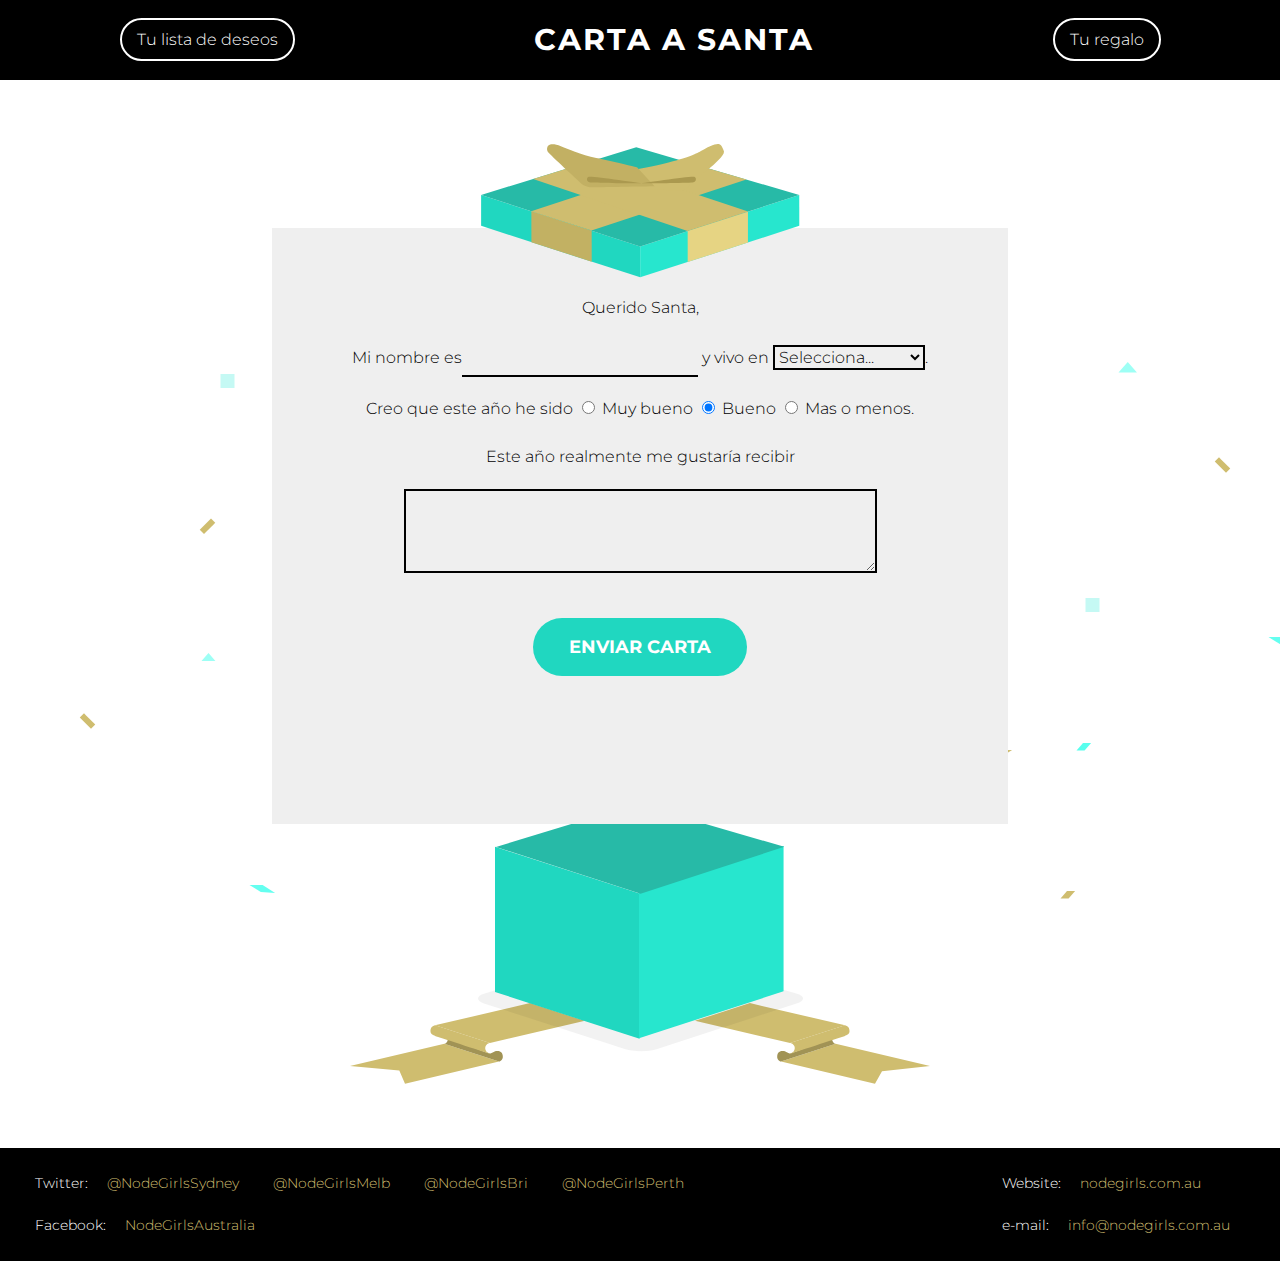
<file: js-xmas-edition/index.html>
<!doctype html>
<html lang="en">
<head>
    <meta name="viewport" content="width=device-width, initial-scale=1.0, minimum-scale=1.0, maximum-scale=1.0"
          charset="UTF-8">
    <title>Carta a Papá Noel</title>

    <link href="https://fonts.googleapis.com/css?family=Montserrat:300,400,500,700,900" rel="stylesheet">
    <link rel="stylesheet" href="css/main.css">
    <link rel="stylesheet" href="css/index.css">
</head>

<body>

<header>
    <ul>
        <li><a href="wishlist.html">Tu lista de deseos</a></li>
        <li><h1>Carta a santa</h1></li>
        <li><a href="resultado.html">Tu regalo</a></li>
    </ul>
</header>

<section>
    <img src="img/gift_top.svg" class="gift_top" alt="Imagen de un regalo">
    <form method="post" name="formulario" id="carta-a-santa">
        <p>Querido Santa,</p>
        <p>Mi nombre es<input type="text" name="nombre" id="nombre"> y vivo en
            <select name="ciudad">
				<option value="">Selecciona...</option>
                <option value="Buenos Aires">Bs. As.</option>
                <option value="Catamarca">Catamarca</option>
                <option value="Chaco">Chaco</option>
                <option value="Chubut">Chubut</option>
                <option value="Cordoba">Cordoba</option>
                <option value="Corrientes">Corrientes</option>
                <option value="Entre Rios">Entre Rios</option>
                <option value="Formosa">Formosa</option>
                <option value="Jujuy">Jujuy</option>
                <option value="La Pampa">La Pampa</option>
                <option value="La Rioja">La Rioja</option>
                <option value="Mendoza">Mendoza</option>
                <option value="Misiones">Misiones</option>
                <option value="Neuquen">Neuquen</option>
                <option value="Rio Negro">Rio Negro</option>
                <option value="Salta">Salta</option>
                <option value="San Juan">San Juan</option>
                <option value="San Luis">San Luis</option>
                <option value="Santa Cruz">Santa Cruz</option>
                <option value="Santa Fe">Santa Fe</option>
                <option value="Sgo. del Estero">Sgo. del Estero</option>
                <option value="Tierra del Fuego">Tierra del Fuego</option>
                <option value="Tucuman">Tucuman</option>
            </select>.
        </p>

        <p> Creo que este año he sido
            <input type="radio" value="muy_bueno" name="comportamiento"> Muy bueno
            <input type="radio" value="bueno" name="comportamiento" checked> Bueno
            <input type="radio" value="maso" name="comportamiento"> Mas o menos.</p>
        <p>Este año realmente me gustaría recibir</p>
        <p>
            <textarea name="descripcion-regalo" rows="4" cols="45"></textarea>
        </p>

        <ul id="errores">
        </ul>

        <p>
            <button name="submit" id="enviar-carta">
                Enviar carta
            </button>
        </p>
    </form>

    <div id="exito" class="oculto">
        <strong>Tu envío fue exitoso!</strong>
    </div>

    <img src="img/gift_box.svg" class="gift_bottom">
</section>

<footer>
    <ul>
        <li class="twitter">
            Twitter:
            <a href="https://twitter.com/NodeGirlsSydney" target="_blank" rel="noopener noreferrer">@NodeGirlsSydney</a>
            <a href="https://twitter.com/NodeGirlsMelb" target="_blank" rel="noopener noreferrer">@NodeGirlsMelb</a>
            <a href="https://twitter.com/NodeGirlsBri" target="_blank" rel="noopener noreferrer">@NodeGirlsBri</a>
            <a href="https://twitter.com/NodeGirlsPerth" target="_blank" rel="noopener noreferrer">@NodeGirlsPerth</a>
        </li>
        <li class="facebook">
            Facebook:
            <a href="https://www.facebook.com/NodeGirlsAustralia" target="_blank" rel="noopener noreferrer">NodeGirlsAustralia</a>
        </li>
    </ul>
    <ul>
        <li class="website">
            Website:
            <a href="http://nodegirls.com.au" target="_blank" rel="noopener noreferrer">nodegirls.com.au</a>
        </li>
        <li class="email">
            e-mail:
            <a href="mailto:info@nodegirls.com.au" target="_blank" rel="noopener noreferrer">info@nodegirls.com.au</a>
        </li>
    </ul>
</footer>

<script src="js/funciones.js" type="text/javascript"></script>
<script src="js/main.js" type="text/javascript"></script>
<script src="js/pruebas.js" type="text/javascript"></script>
</body>

</html>
</file>
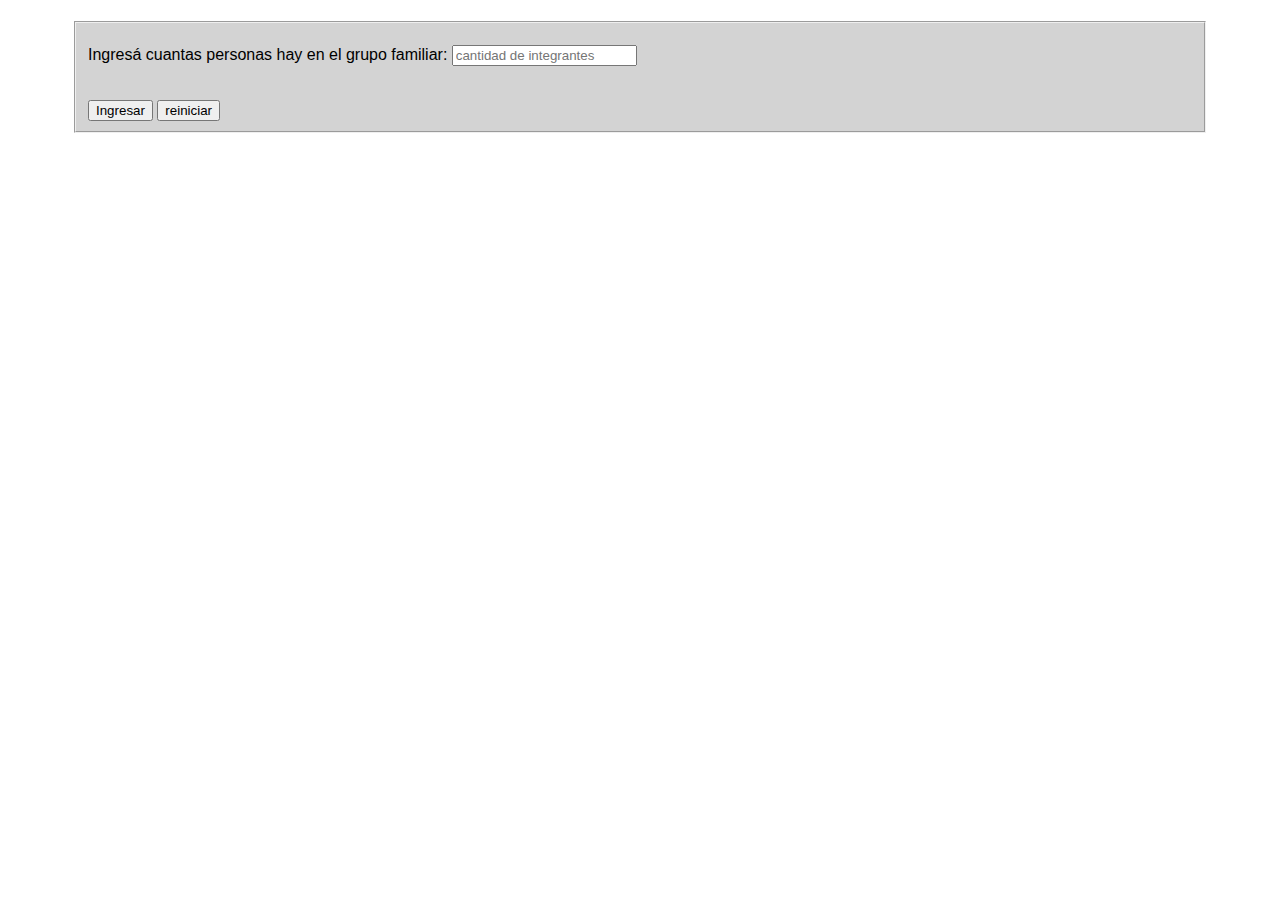
<file: clase-6-tarea/ejercicio-1/index.html>
<!DOCTYPE html>
<html lang="en">
<head>
    <meta charset="UTF-8">
    <meta http-equiv="X-UA-Compatible" content="IE=edge">
    <meta name="viewport" content="width=device-width, initial-scale=1.0">
    <title>ejercicio 1</title>
    <link rel="stylesheet" href="./style.css">
</head>
<body>

    <form>
        <fieldset>
            <label for=""> Ingresá cuantas personas hay en el grupo familiar: 
                <input type="number" placeholder="cantidad de integrantes" id="integrantes">
            </label> <br>
            <button type="submit" id="boton-cantidad">Ingresar</button>
            <button id="reinicio-general" type="reset">reiniciar</button>    
        </fieldset>

        <div id="errores" class="oculto"></div>

        <div id="contenedor-inputs-nuevos"></div> 

        <button id="calculo-edades" class="oculto">calcular</button>
        <button id="reinicio" class="oculto" type="reset">reiniciar</button> 

    </form>

    <div class="oculto" id="mensaje">
        <p>La edad mayor es: <strong id="edad-mayor"></strong></p>
        <p>La edad menor es: <strong id="edad-menor"></strong></p>
        <p>El promedio de edades es: <strong id="edad-promedio"></strong></p>
    </div>
      
    <script type="text/javascript" src="./js/calculos.js"></script>
    <script type="text/javascript" src="./js/validaciones.js"></script>
    <script type="text/javascript" src="./js/script.js"></script>
    <script type="text/javascript" src="./js/pruebas.js"></script>
</body>
</html>
</file>
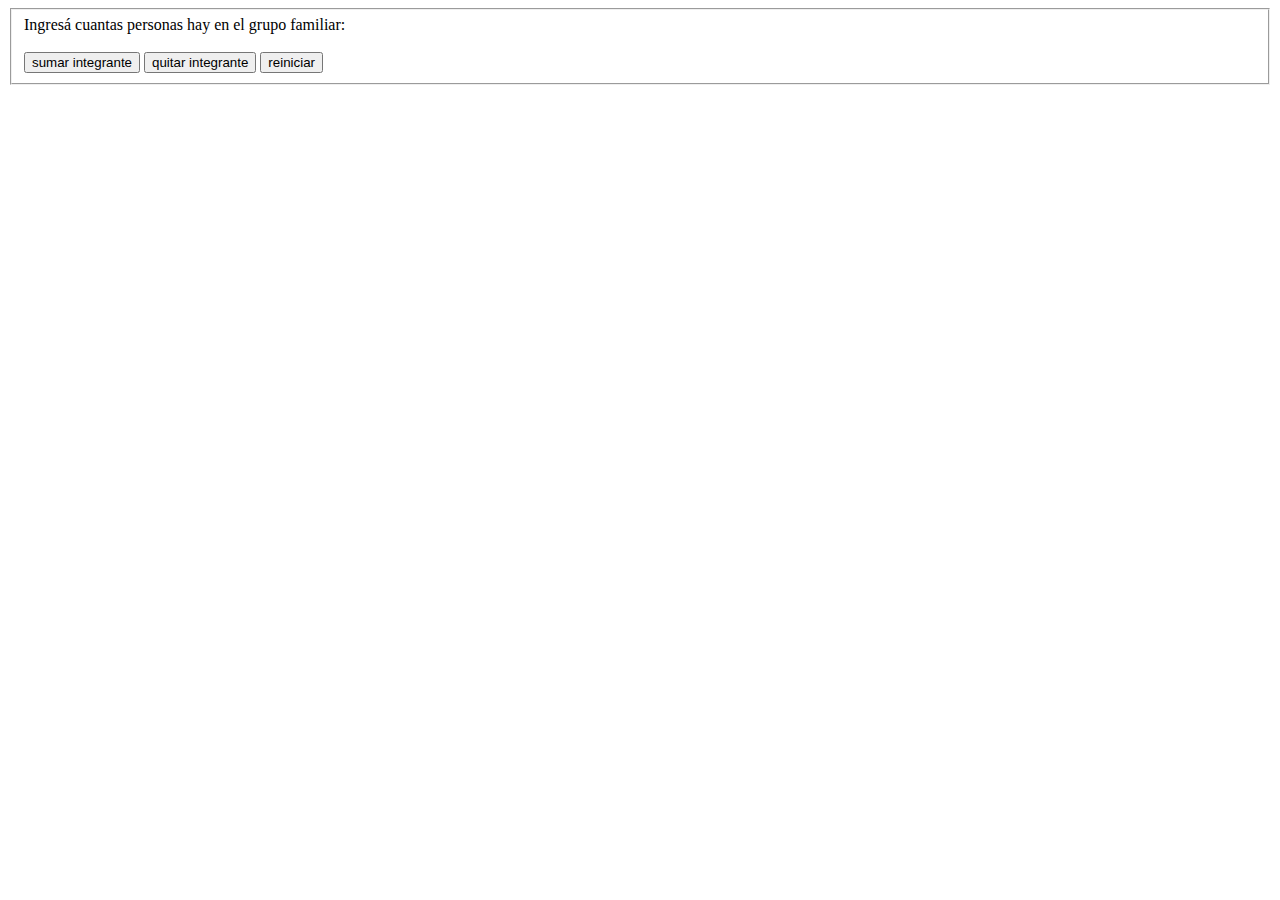
<file: clase-6-tarea/ejercicio-2/index.html>
<!DOCTYPE html>
<html lang="en">

<head>
    <meta charset="UTF-8">
    <meta http-equiv="X-UA-Compatible" content="IE=edge">
    <meta name="viewport" content="width=device-width, initial-scale=1.0">
    <title>ejercicio 2</title>
    <link rel="stylesheet" href="./styles.css">
</head>

<body>

    <form>
        <fieldset>
            <label for=""> Ingresá cuantas personas hay en el grupo familiar:             
            </label> <br>
            <button id="sumar-integrante">sumar integrante</button>
            <button id="restar-integrante">quitar integrante</button> 
            <button id="reiniciar">reiniciar</button> 
        </fieldset>

        <div id="contenedor-inputs-nuevos"></div>
  
        <button id="calcular-salario" class="oculto" type="submit">calcular</button>
    
    </form>

    <div id="errores"></div>

    <div class="oculto" id="calculo">
        <p>mayor salario anual: <em id="mayor-salario"></em></p>
        <p>menor salario anual: <em id="menor-salario"></em></p>
        <p>salario anual promedio: <em id="promedio-salario"></em></p>
        <p>salario mensual promedio: <em id="promedio-mensual-salario"></em></p>
    </div>

    <script src="./js/funciones.js" type="text/javascript"></script>
    <script src="../ejercicio-1/js/calculos.js" type="text/javascript"></script>
    <script src="./js/script.js" type="text/javascript"></script>
    <script src="./js/pruebas.js" type="text/javascript"></script>
</body>

</html>
</file>
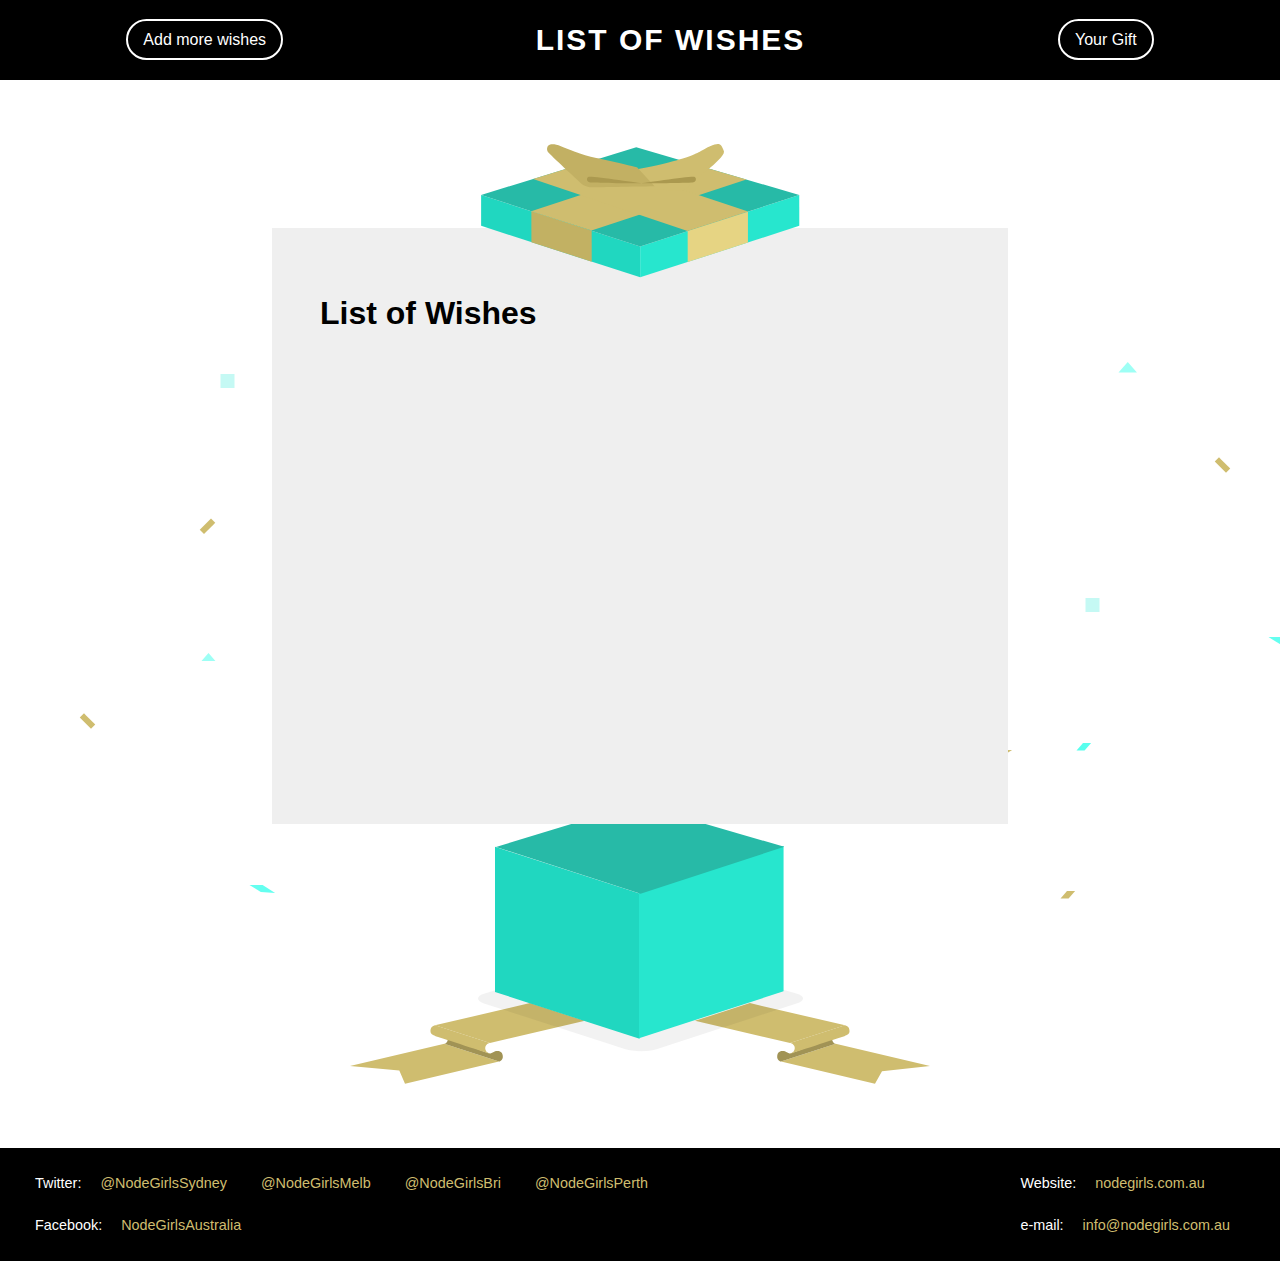
<file: js-xmas-edition/wishlist.html>
<!DOCTYPE html>
<html lang="en">
<head>
	<meta name="viewport" content="width=device-width, initial-scale=1" charset="UTF-8">
	<title>Wish List</title>
	<link rel="stylesheet" href="css/main.css">
	<link rel="stylesheet" href="css/wishlist.css">
</head>

<body>

	<header>
		<ul>
			<li><a href="index.html"> Add more wishes</a></li>
			<li><h1>List of Wishes</h1></li>
			<li><a href="result.html">Your Gift </a></li>
		</ul>
	</header>

	<section>
		<img src="img/gift_top.svg" class="gift_top">
		<div class="wish-list-container">
			<h1> List of Wishes </h1>
			<div class="wish-lists">
				<ul class="wish-list">
				</ul>
			</div>
		</div>
		<img src="img/gift_box.svg" class="gift_bottom">
	</section>

	<footer>
		<ul>
			<li class="twitter">
				Twitter:
				<a href="https://twitter.com/NodeGirlsSydney" target="_blank" rel="noopener noreferrer">@NodeGirlsSydney</a>
				<a href="https://twitter.com/NodeGirlsMelb" target="_blank" rel="noopener noreferrer">@NodeGirlsMelb</a>
				<a href="https://twitter.com/NodeGirlsBri" target="_blank" rel="noopener noreferrer">@NodeGirlsBri</a>
				<a href="https://twitter.com/NodeGirlsPerth" target="_blank" rel="noopener noreferrer">@NodeGirlsPerth</a>
			</li>
			<li class="facebook">
				Facebook:
				<a href="https://www.facebook.com/NodeGirlsAustralia" target="_blank" rel="noopener noreferrer">NodeGirlsAustralia</a>
			</li>
		</ul>
		<ul>
			<li class="website">
				Website:
				<a href="http://nodegirls.com.au" target="_blank" rel="noopener noreferrer">nodegirls.com.au</a>
			</li>
			<li class="email">
				e-mail:
				<a href="mailto:info@nodegirls.com.au" target="_blank" rel="noopener noreferrer">info@nodegirls.com.au</a>
			</li>
		</ul>
	</footer>

<script src="js/main.js"></script>
</body>
</html>
</file>
<file: js-xmas-edition/css/main.css>
body {
  margin: 0;
  padding: 0;
  box-sizing: border-box;
  min-height: 100vh;
  display: flex;
  flex-flow: column wrap;
  background: white;
  font-family: "Montserrat", sans-serif;
  font-weight: 300;
  font-size: 16px;
  line-height: 32px;
}
a {
  font-family: "Montserrat", sans-serif;
  text-decoration: none;
  color: inherit;
  white-space: nowrap;
  padding: 10px 15px;
}
header, footer {
  box-sizing: border-box;
  flex: 0 1 auto;
  background-color: black;
  color: white;
}
header{
  width: 100%;
}
header ul {
  margin: 0;
  padding: 0;
  list-style: none;
  width: 100%;
  min-height: 80px;
  display: flex;
  flex-flow: row wrap;
  justify-content: space-around;
  align-content: center;
  align-items: center;
}
header h1 {
  color: white;
  font-size: 30px;
  letter-spacing: 2px;
  text-transform: uppercase;
}
header a {
  color: white;
  border: 2px solid white;
  border-radius: 5em;
  background: black;
}
header a:hover {
  color: black;
  border: 2px solid #CFBD6F;
  background: #CFBD6F;
  transition: all 0.3s ease-in-out;
}
section {
  flex: 1 auto;
  width: 100%;
  height: 100%;
  padding: 4em 0;
  display: flex;
  flex-flow: column wrap;
  align-items: center;
  justify-content: center;
  background: url('../img/confetis.svg') no-repeat center center;
}
.gift_top{
	z-index: 3;
	margin-bottom: -50px;
}
.gift_bottom{
	z-index: 1;
	margin-top: -20px;
}

footer{
  font-family: "Montserrat", sans-serif;
  text-decoration: none;
  font-size: 0.9rem;
  padding: 0 30px;
  display: flex;
  flex-direction: row;
  justify-content: space-between;
  align-items: flex-start;
}
footer > ul {
  list-style: none;
  -webkit-padding-start: 0;
}
footer li {
  padding: 5px;
}
footer a {
  color: #CFBD6F;
}
footer a:hover {
  color: white;
}

@media all and (max-width: 640px) {
    header h1 {
        display: none;
    }
}
</file>
<file: js-xmas-edition/css/index.css>
.on-success {
    position: absolute;
    top: 0;
    left: 0;
    width: 100vw;
    height: 100vh;
    background: rgba(0, 0, 0, 0.5);
    overflow: hidden;
    z-index: 98;
}

.on-success div {
    position: absolute;
    top: 50%;
    left: 50%;
    transform: translate(-50%, -50%);
    width: 90vw;
    height: 90vh;
    max-width: 600px;
    max-height: 500px;
    border-radius: 2em;
    text-align: center;
    background: #333333;
    display: flex;
    flex-flow: column wrap;
    align-items: center;
    justify-content: center;
    z-index: 99;
}

.on-success div h1 {
    color: white;
}

.error {
    border: 2px solid red;
}

.errorsBlock {
    font-size: 14px;
    color: red;
}

.hiddenWindow {
    display: none;
}

form {
    background-color: #efefef;
    width: calc(100% - 10em);
    max-width: 640px;
    min-height: 500px;
    padding: 3em;
    flex: 0;
    text-align: center;
    z-index: 2;
}

input,
select,
textarea {
    font-family: "Montserrat", sans-serif;
    font-weight: 300;
    font-size: 16px;
    background: inherit;
    border: 2px solid black;
}

input {
    border: none;
    border-bottom: 2px solid black;
    padding: 0.5em;
}

input[type='file'] {
    width: 60%;
    border: none;
    font-family: "Montserrat", sans-serif;
    font-weight: 400;
    font-size: 16px;
    padding: 1em 2em;
}

button {
    font-family: "Montserrat", sans-serif;
    font-weight: 700;
    font-size: 18px;
    padding: 1em 2em;
    margin: 1em;
    text-transform: uppercase;
    border: none;
    border-radius: 2em;
    background: #20D7C0;
    color: white;
    cursor: pointer;
    transition: all 0.3s ease-in-out;
}

button:hover {
    background: black;
    color: #20D7C0;
}

@media all and (max-width: 640px) {
    .on-success h1 {
        font-size: 30px;
    }

    form {
        font-size: 1em;
    }

    input[type=text],
    textarea {
        width: 50%;
    }
}


#exito {
    margin-top: 30px;
}

#exito strong {
    display: block;
    margin: 23px;
    font-size: 30px;
}


.oculto {
    display: none;
}
</file>
<file: clase-6-tarea/ejercicio-1/style.css>
*{
    font-family: 'Lucida Sans', Verdana, sans-serif;
}

body{
    padding: 1% 5%;
}

fieldset{
    margin-bottom: 3%;
    background-color: lightgray;
}

label{
    display: block;
    margin-top: 1.5%;
}
label:last-of-type{
    margin-bottom: 1.5%;
}

.oculto{
    display: none;
}

#errores{
    width: 50%;
    padding: 1%;
    margin: 1.5% auto;

    border-radius: 10px;
    color: rgb(75, 0, 0);
    background-color: rgb(250, 78, 78);
    border: 2px solid rgb(75, 0, 0);
}

.input-error{
    border: 2px solid rgb(250, 78, 78);
}

#mensaje{
    width: 50%;
    padding: 1%;
    margin: 1.5% auto;
    border-radius: 10px;
    color: rgb(0, 63, 78);
    background-color: rgb(155, 248, 248);
    border: 2px solid rgb(0, 63, 78);
}
</file>
<file: clase-6-tarea/ejercicio-2/styles.css>
label {
    display: block;
}

.oculto {
    display: none;
}

#calculo{
border: 2px solid black;
padding: 1% 2%;
margin: 2% auto;
}

.error{
    border: 2px solid red;
}
</file>
<file: js-xmas-edition/css/wishlist.css>
.wish-list-container{
  width: calc(100% - 10em);
	max-width: 640px;
  min-height: 500px;
	padding: 3em;
	margin: 0 auto;
	background-color: #efefef;
	z-index: 2;
}
</file>
